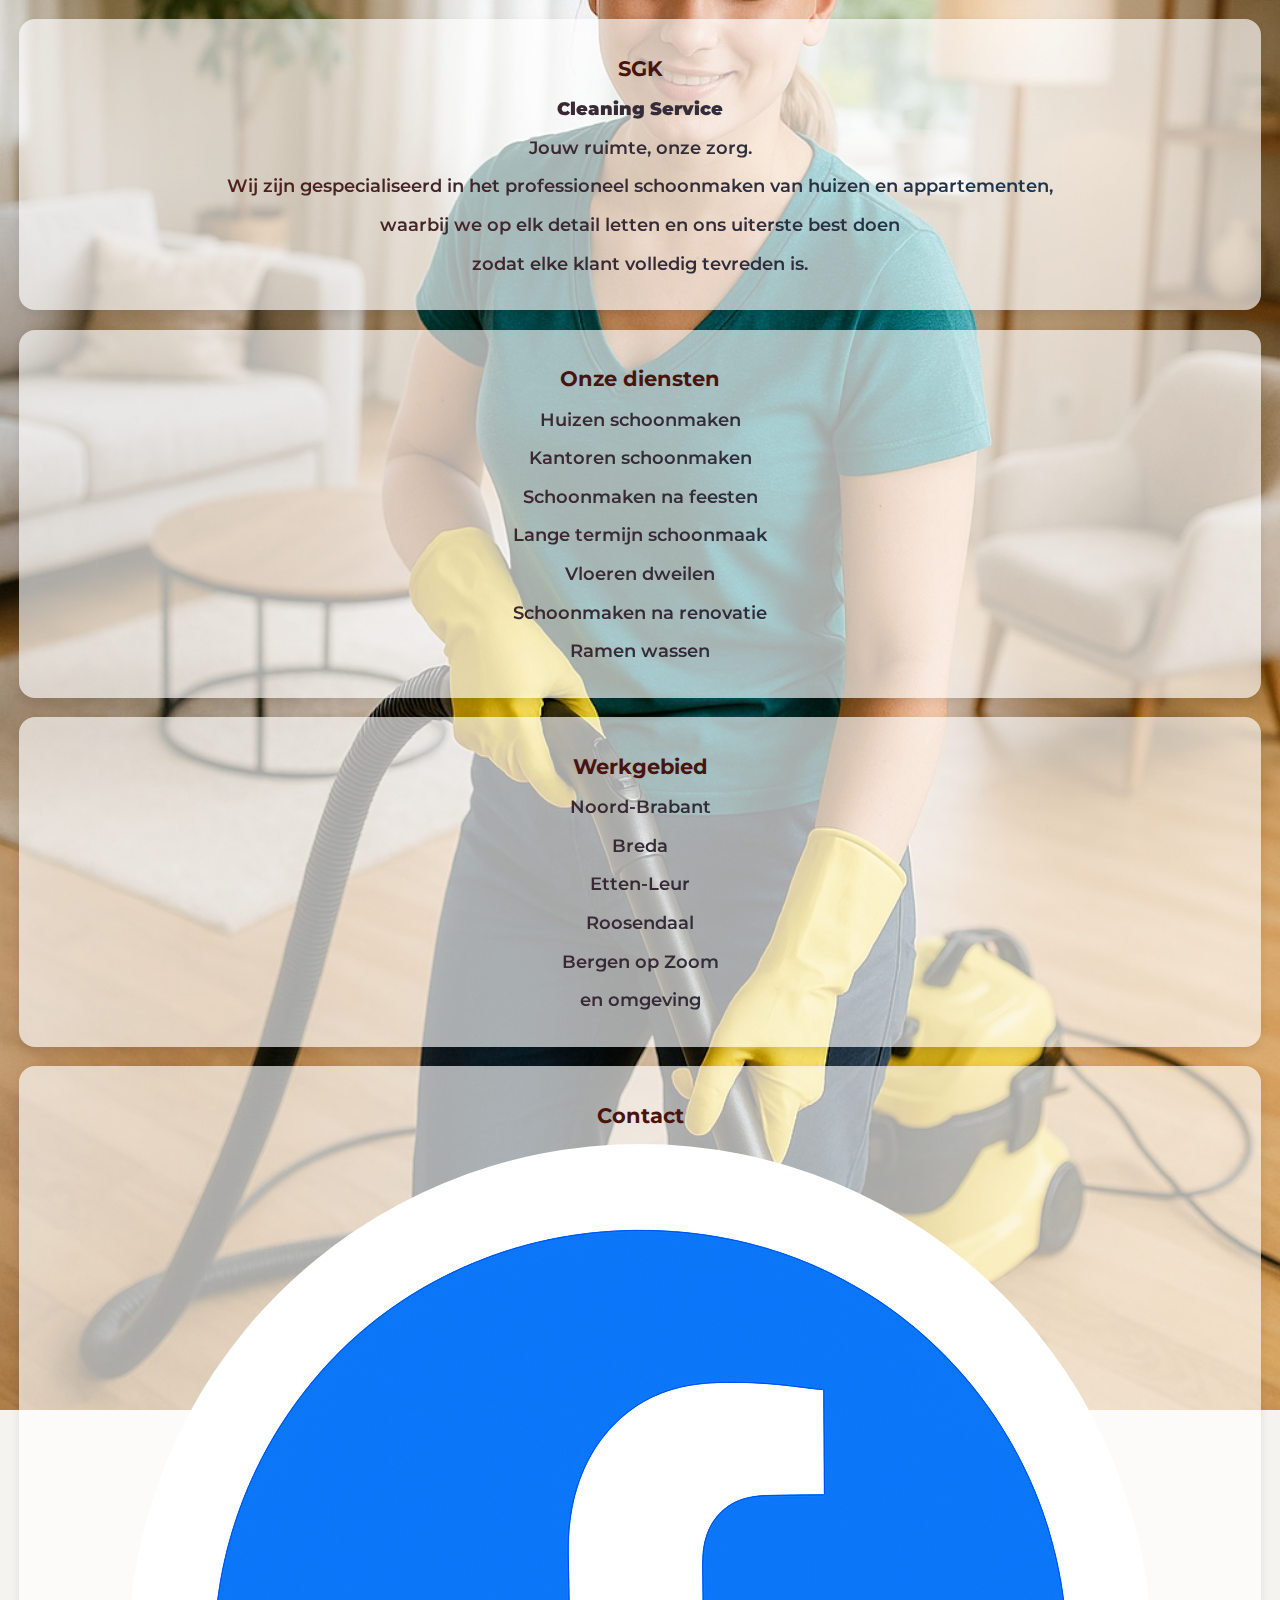
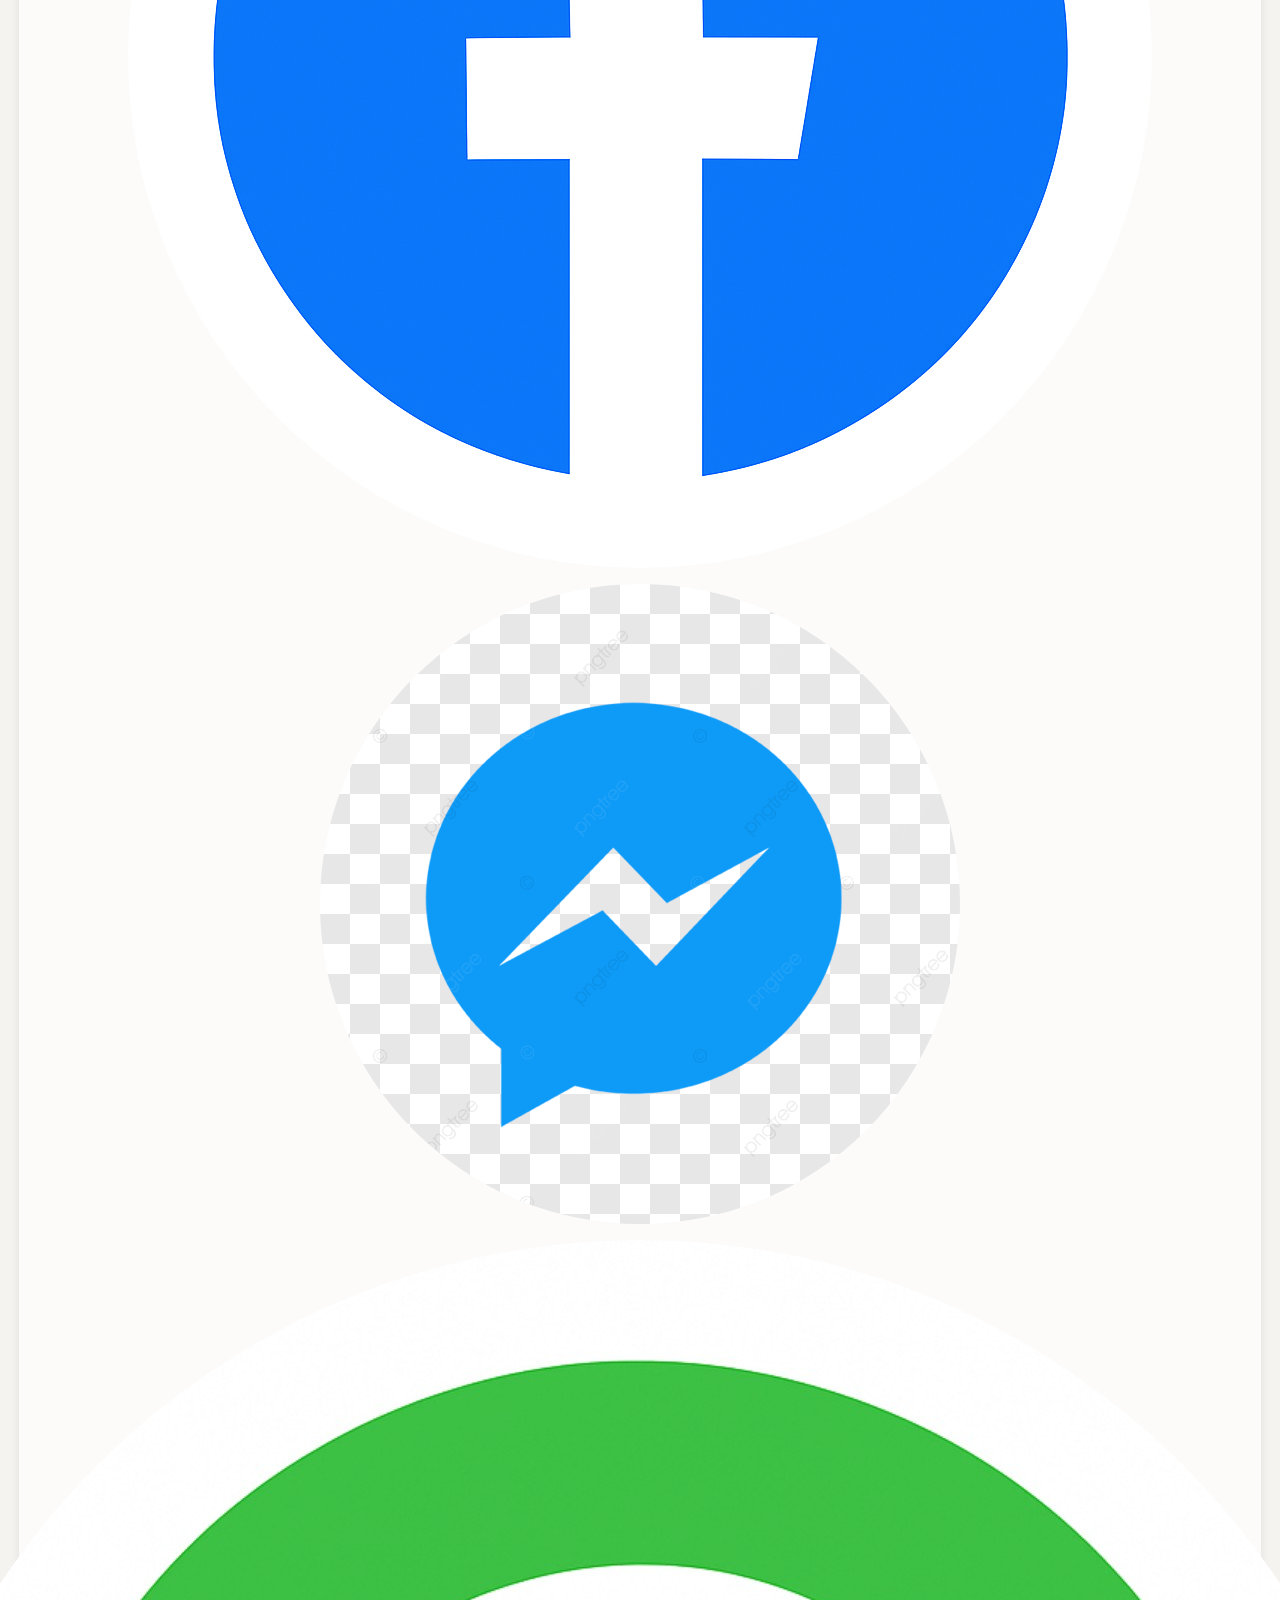
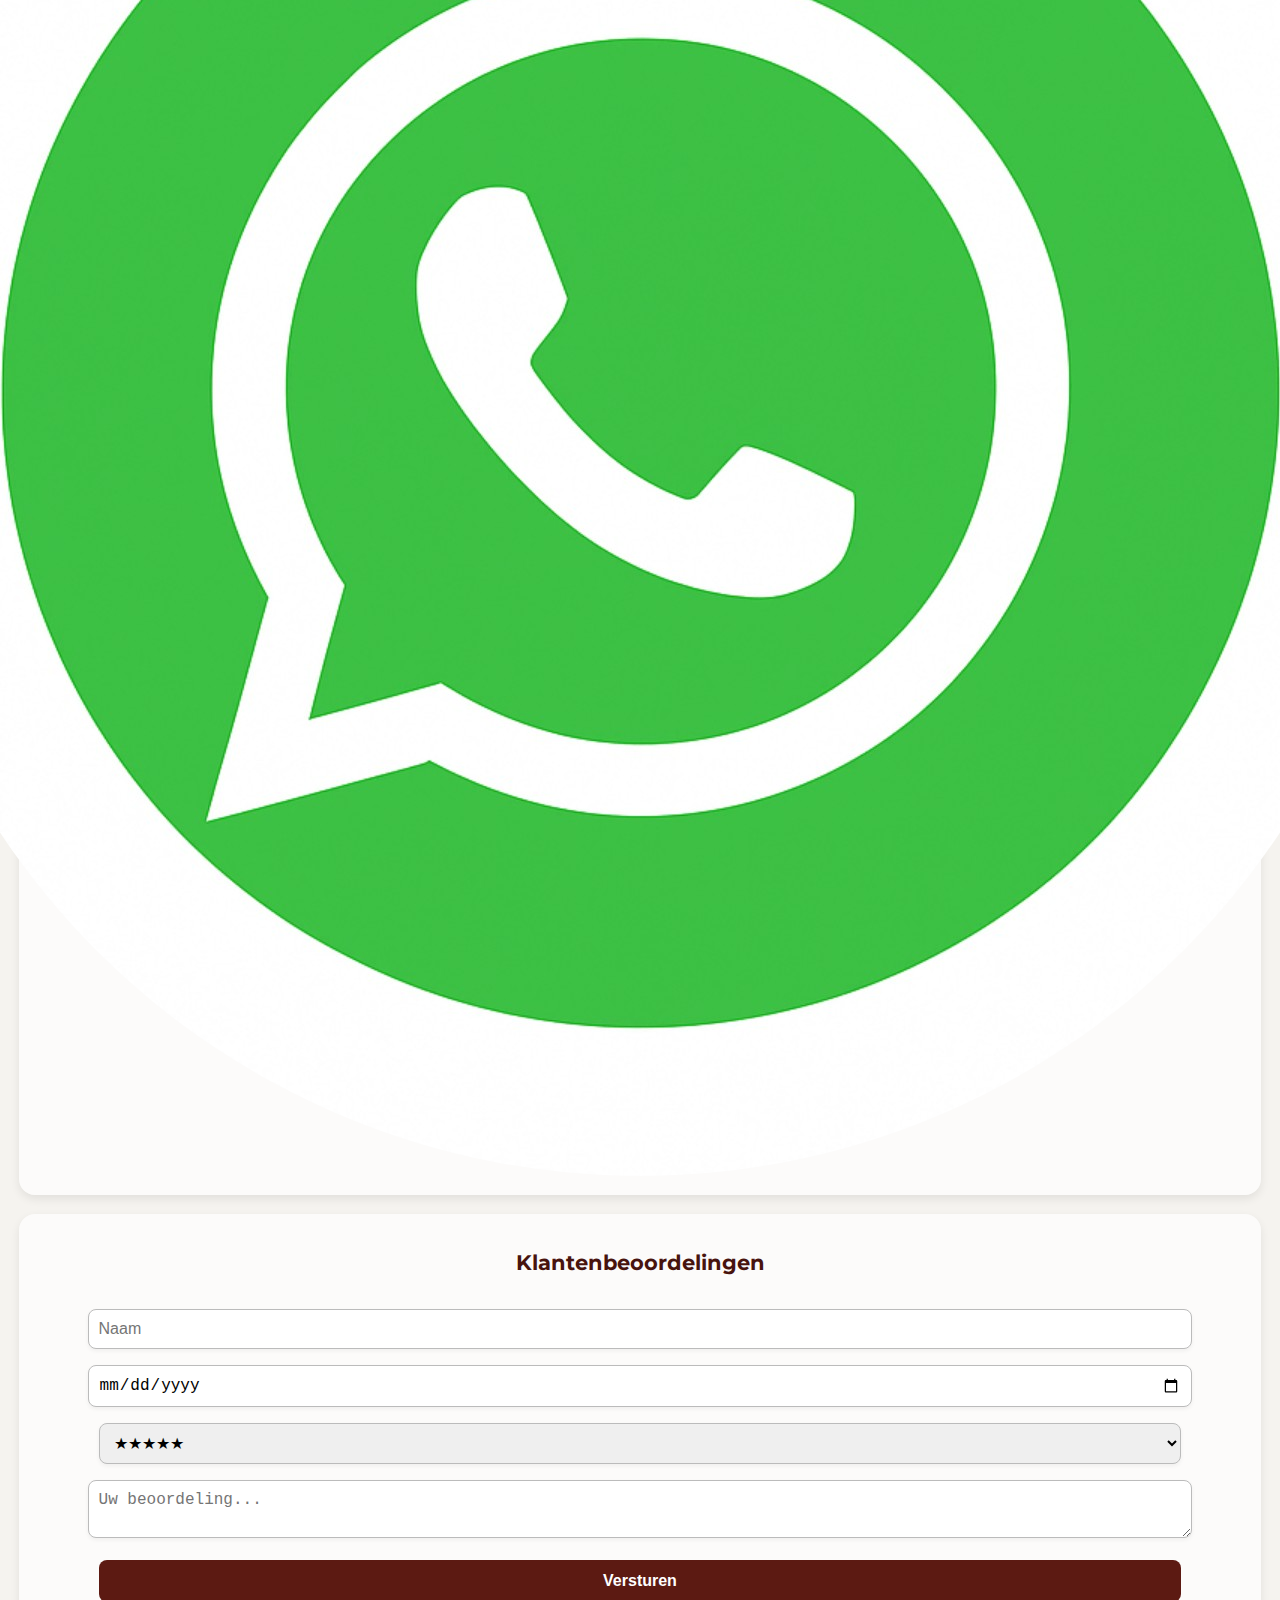
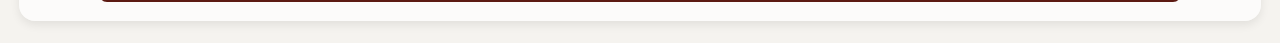
<file: index.html>
<!DOCTYPE html><html lang="nl"><head>
  <meta charset="UTF-8">
  <meta name="viewport" content="width=device-width, initial-scale=1.0">
  <title>SGK Cleaning Service</title>
  <link rel="stylesheet" href="style.css">
</head>
<body><!-- Sekcja: Over ons + Onze diensten --><section class="grid">
  <div class="card">
  <h2>SGK</h2>
  <p><strong>Cleaning Service</strong></p>
  <p>Jouw ruimte, onze zorg.</p>
  <p>Wij zijn gespecialiseerd in het professioneel schoonmaken van huizen en appartementen,</p>
  <p>waarbij we op elk detail letten en ons uiterste best doen</p>
  <p>zodat elke klant volledig tevreden is.</p>
</div>
  <div class="card">
    <h2>Onze diensten</h2>
    <p>Huizen schoonmaken</p>
    <p>Kantoren schoonmaken</p>
    <p>Schoonmaken na feesten</p>
    <p>Lange termijn schoonmaak</p>
    <p>Vloeren dweilen</p>
    <p>Schoonmaken na renovatie</p>
    <p>Ramen wassen</p>
  </div>
</section><!-- Sekcja: Werkgebied --><section class="card">
<h2>Werkgebied</h2>
<p>Noord-Brabant</p>
<p>Breda</p>
<p>Etten-Leur</p>
<p>Roosendaal</p>
<p>Bergen op Zoom</p>
<p>en omgeving</p>
</section><!-- Sekcja: Contact + Ikony --><section class="card">
  <h2>Contact</h2>
  <div class="contact-icons">
    <a href="https://www.facebook.com/share/1Ha2ZUCuKB/" target="_blank">
      <img src="facebook.png" alt="Facebook">
    </a>
    <a href="https://m.me/sgk.cleaning.service" target="_blank">
      <img src="messenger.png" alt="Messenger">
    </a>
    <a href="https://wa.me/31645406073" target="_blank">
      <img src="whatsapp.png" alt="WhatsApp">
    </a>
  </div>
</section><!-- Sekcja: Opinie --><section class="card">
  <h2>Klantenbeoordelingen</h2>
  <div id="opinie-list"></div>
  <form id="opinie-form">
    <input type="text" placeholder="Naam" required>
    <input type="date" required>
    <select required>
      <option value="5">★★★★★</option>
      <option value="4">★★★★</option>
      <option value="3">★★★</option>
      <option value="2">★★</option>
      <option value="1">★</option>
    </select>
    <textarea placeholder="Uw beoordeling..." required></textarea>
    <button type="submit">Versturen</button>
  </form>
</section></main>
</body>
</html>
</file>
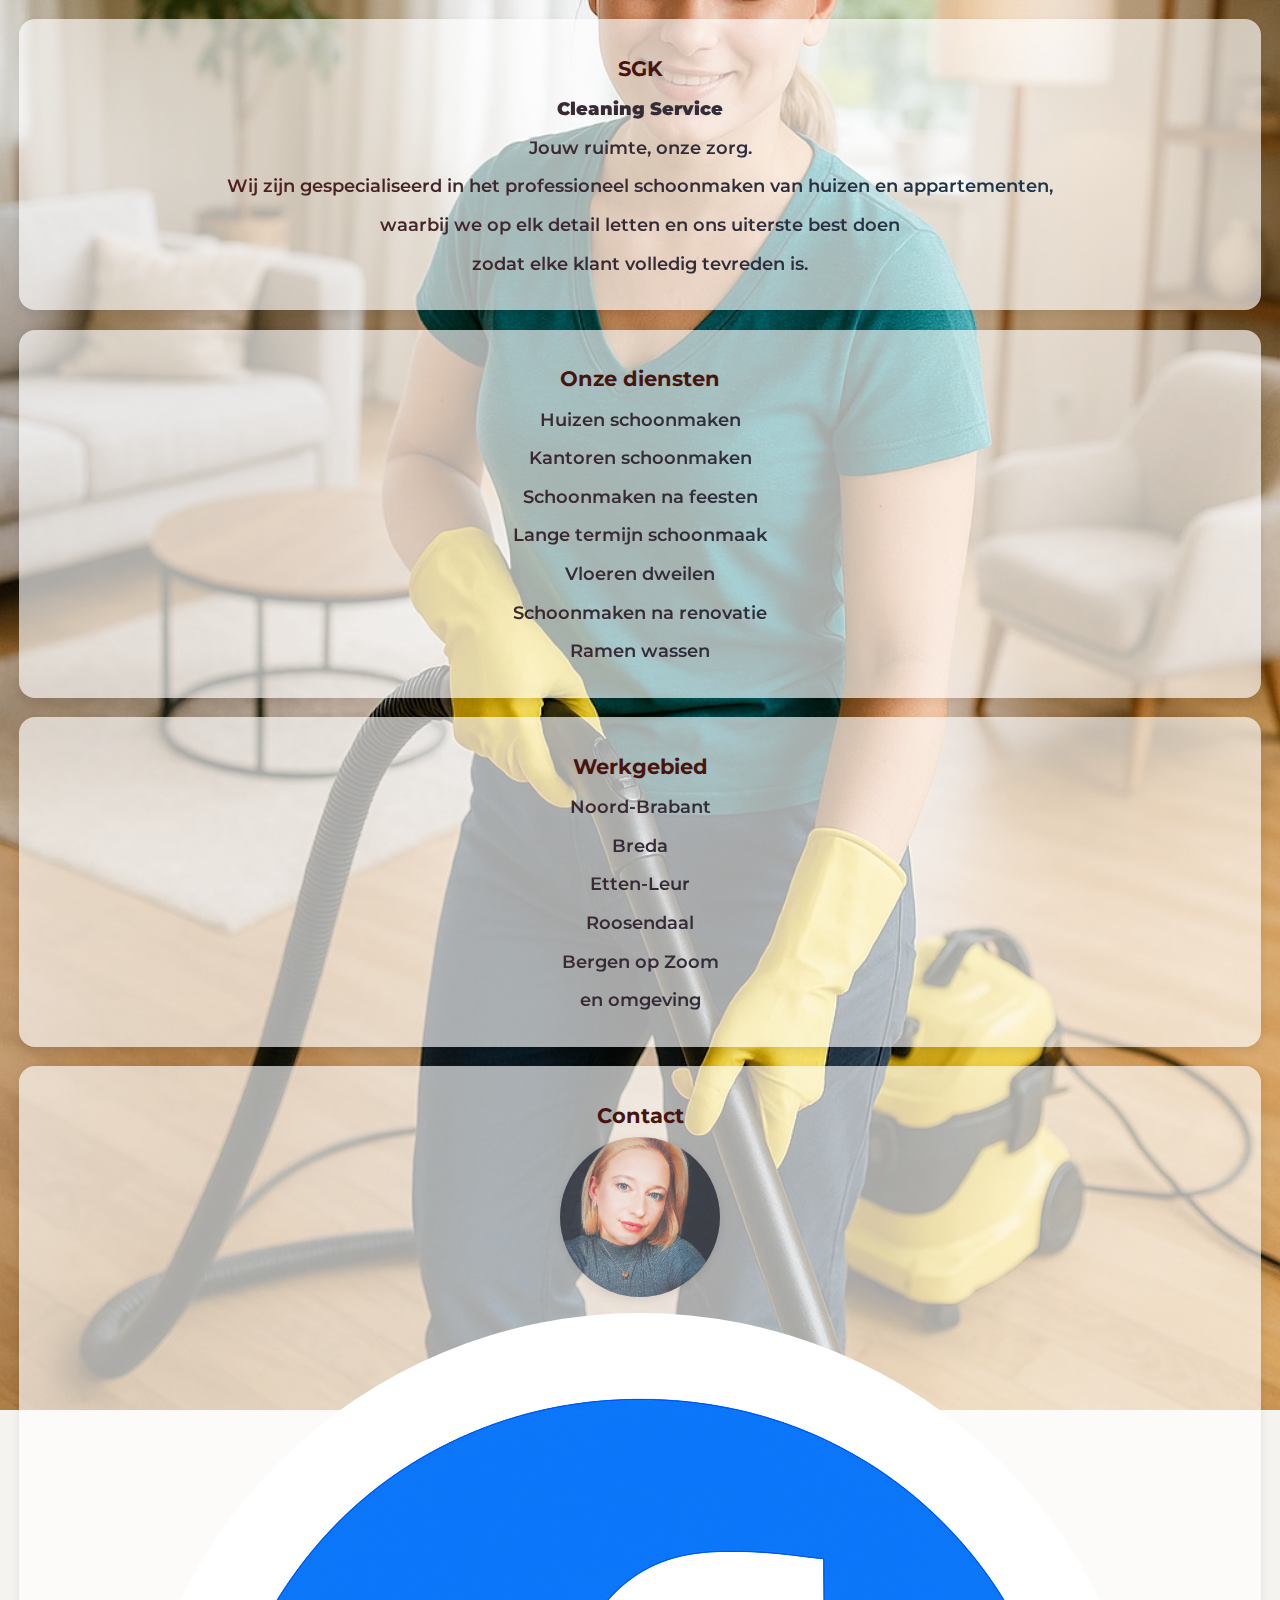
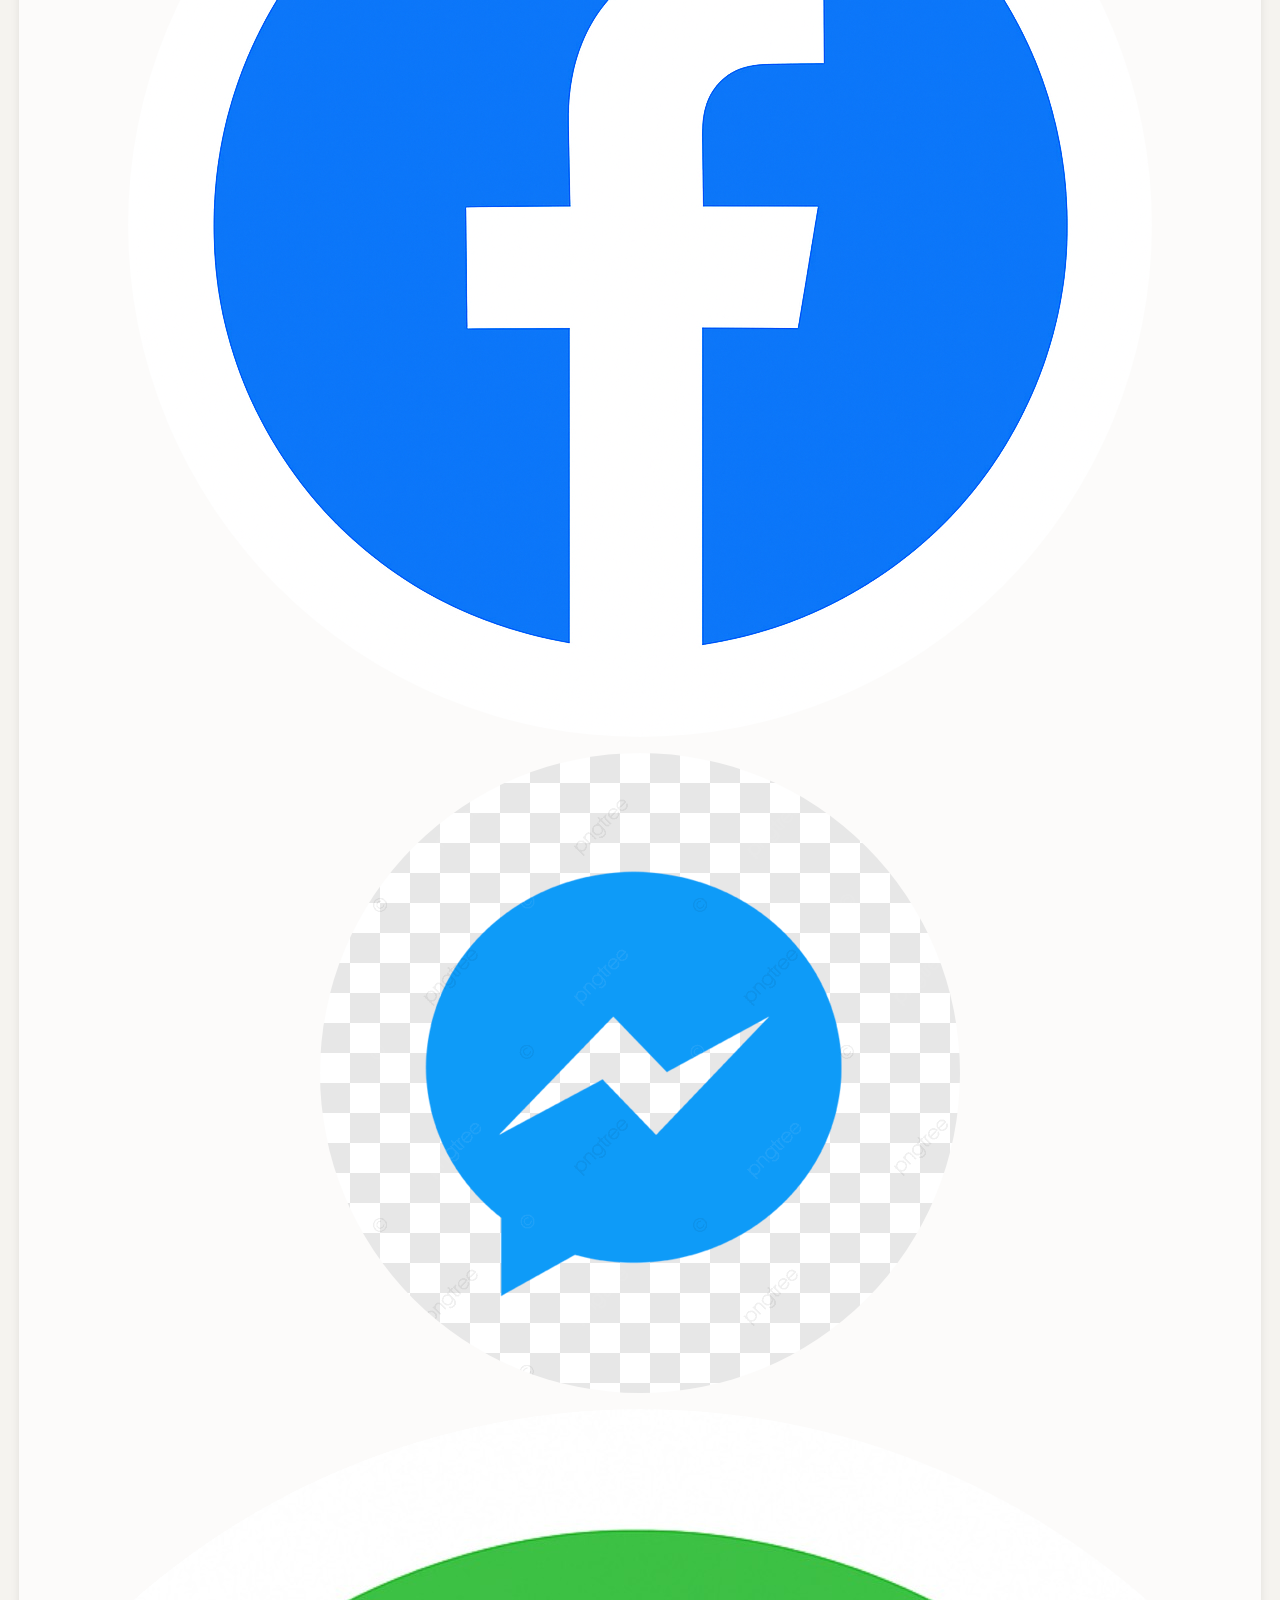
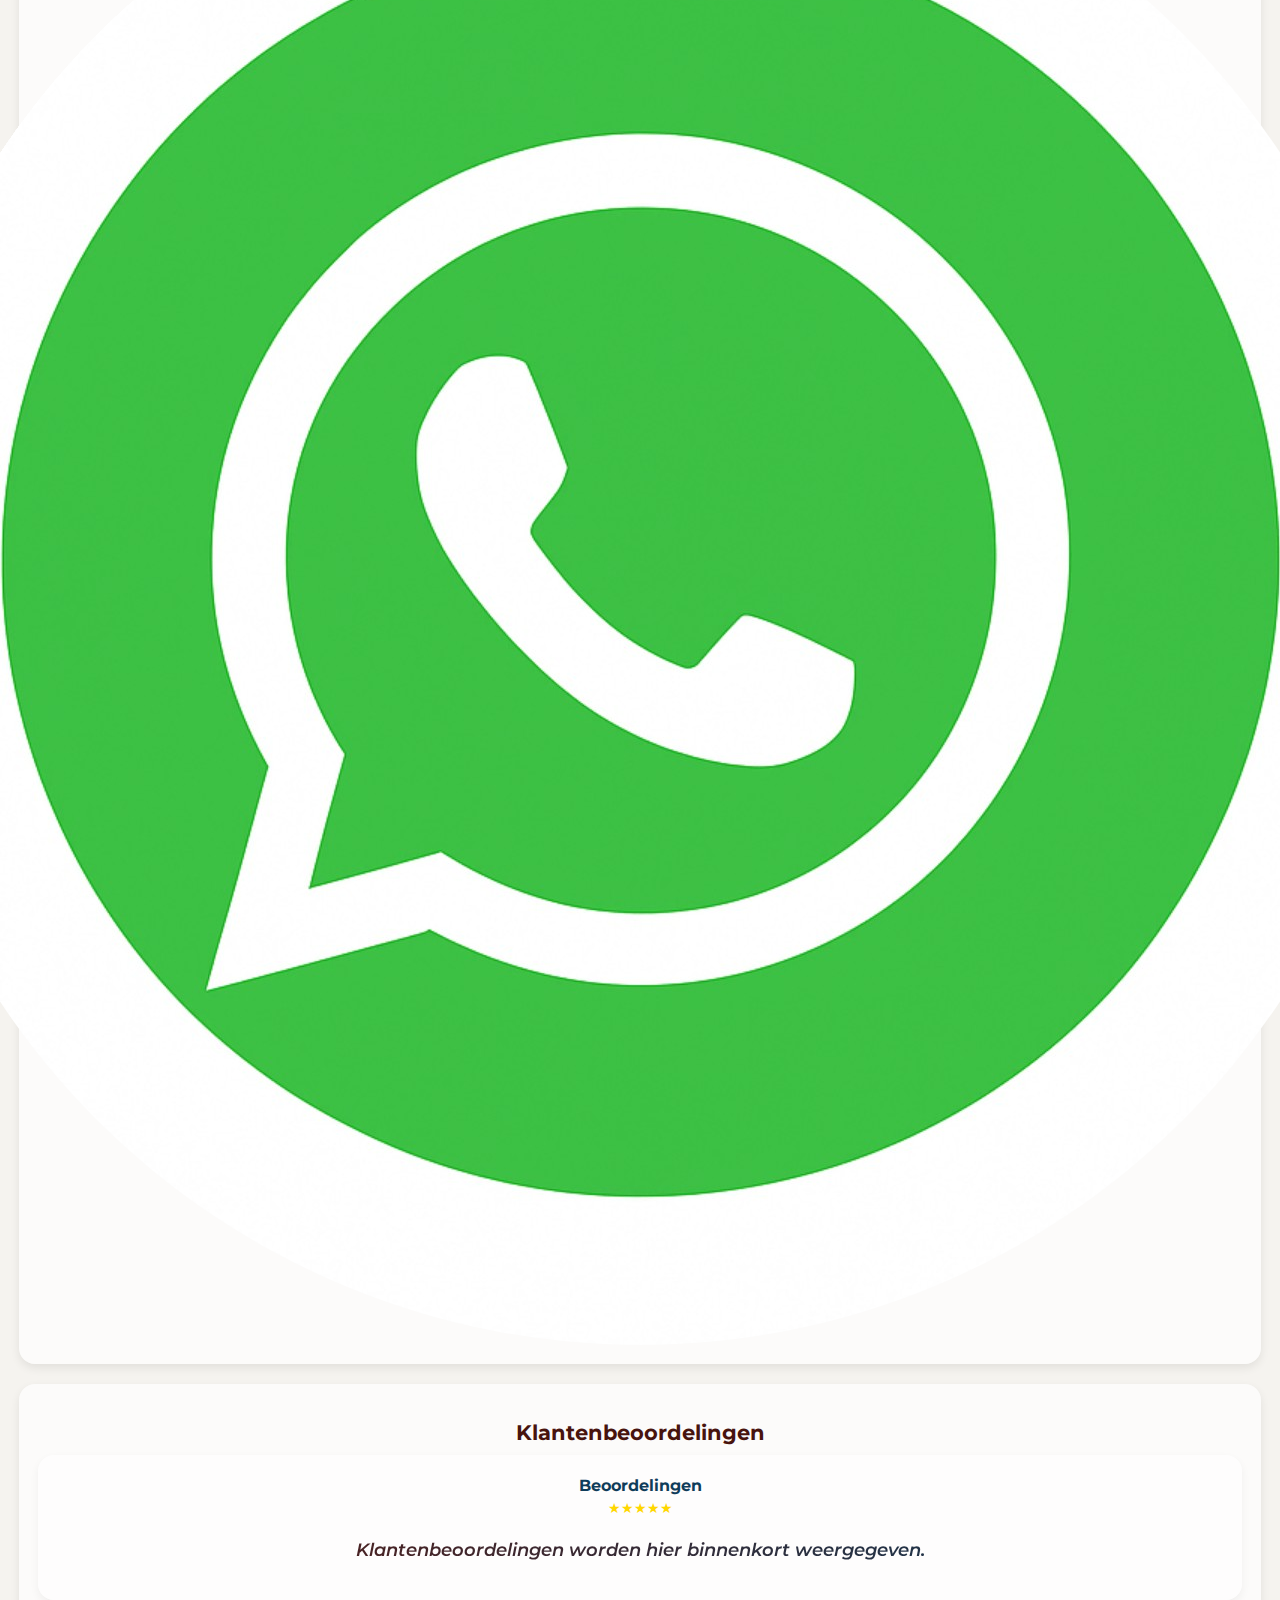
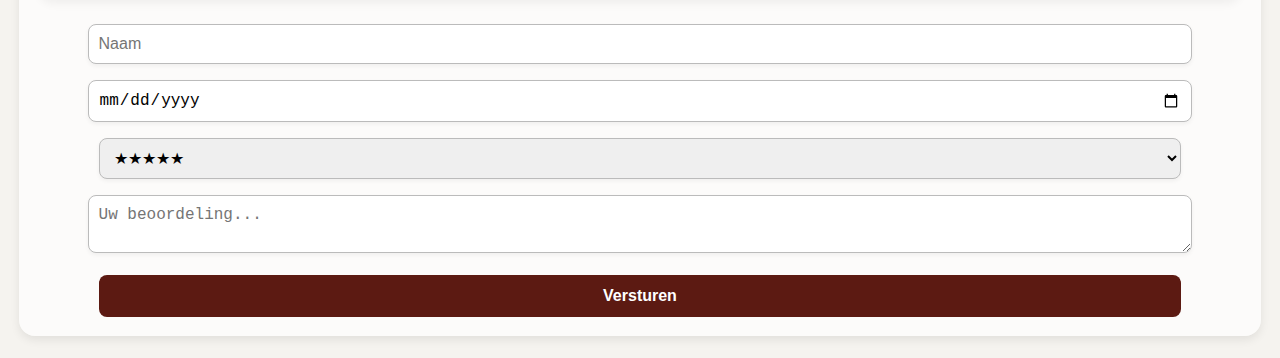
<file: index_kontakt_poprawiony.html>
<!DOCTYPE html>
<html lang="nl">
<head>
  <meta charset="UTF-8">
  <meta name="viewport" content="width=device-width, initial-scale=1.0">
  <title>SGK Cleaning Service</title>
  <link rel="stylesheet" href="style.css">
</head>
<body>

<!-- Sekcja: Over ons + Onze diensten -->
<section class="grid">
  <div class="card">
    <h2>SGK</h2>
    <p><strong>Cleaning Service</strong></p>
    <p>Jouw ruimte, onze zorg.</p>
    <p>Wij zijn gespecialiseerd in het professioneel schoonmaken van huizen en appartementen,</p>
    <p>waarbij we op elk detail letten en ons uiterste best doen</p>
    <p>zodat elke klant volledig tevreden is.</p>
  </div>

  <div class="card">
    <h2>Onze diensten</h2>
    <p>Huizen schoonmaken</p>
    <p>Kantoren schoonmaken</p>
    <p>Schoonmaken na feesten</p>
    <p>Lange termijn schoonmaak</p>
    <p>Vloeren dweilen</p>
    <p>Schoonmaken na renovatie</p>
    <p>Ramen wassen</p>
  </div>
</section>

<!-- Sekcja: Werkgebied -->
<section class="card">
  <h2>Werkgebied</h2>
  <p>Noord-Brabant</p>
  <p>Breda</p>
  <p>Etten-Leur</p>
  <p>Roosendaal</p>
  <p>Bergen op Zoom</p>
  <p>en omgeving</p>
</section>

<!-- Sekcja: Contact + Ikony -->
<section class="card">
  <h2>Contact</h2>
  <img class="kontakt-foto" src="profile.jpg" alt="Sandra SGK">
  <div class="contact-icons">
    <a href="https://www.facebook.com/share/1Ha2ZUCuKB/" target="_blank">
      <img src="facebook.png" alt="Facebook">
    </a>
    <a href="https://m.me/sgk.cleaning.service" target="_blank">
      <img src="messenger.png" alt="Messenger">
    </a>
    <a href="https://wa.me/31645406073" target="_blank">
      <img src="whatsapp.png" alt="WhatsApp">
    </a>
  </div>
</section>

<!-- Sekcja: Opinie -->
<section class="card">
  <h2>Klantenbeoordelingen</h2>

  <div id="opinie-list">
    <div class="opinion">
      <div class="opinion-content">
        <strong>Beoordelingen</strong>
        <div class="stars">★★★★★</div>
        <p><em>Klantenbeoordelingen worden hier binnenkort weergegeven.</em></p>
      </div>
    </div>
  </div>

  <form id="opinie-form">
    <input type="text" placeholder="Naam" required>
    <input type="date" required>
    <select required>
      <option value="5">★★★★★</option>
      <option value="4">★★★★</option>
      <option value="3">★★★</option>
      <option value="2">★★</option>
      <option value="1">★</option>
    </select>
    <textarea placeholder="Uw beoordeling..." required></textarea>
    <button type="submit">Versturen</button>
  </form>
</section>

</body>
</html>
</file>
<file: style.css>
@import url('https://fonts.googleapis.com/css2?family=Montserrat:wght@400;600;700&display=swap');

body {
  margin: 0;
  padding: 0;
  font-family: 'Montserrat', sans-serif;
  background: url('tlo.jpg') no-repeat center center fixed;
  background-size: cover;
  background-color: #f5f3ef;
  color: #000;
}

.wrapper {
  max-width: 540px;
  margin: 0 auto;
  padding: 1rem;
}

/* Karta główna */
.card {
  background-color: rgba(255, 255, 255, 0.65);
  border-radius: 16px;
  padding: 1.2rem;
  margin: 1.2rem;
  box-shadow: 0 4px 10px rgba(0, 0, 0, 0.08);
  text-align: center;
}

/* Ciemniejsza karta dla lepszej czytelności */
.card-dark {
  background-color: rgba(255, 255, 255, 0.8);
}

/* Teksty */
.card p {
  font-weight: 600;
  font-size: 1.1rem;
  background: linear-gradient(to right, #5c1a12, #0F3C5A);
  -webkit-background-clip: text;
  -webkit-text-fill-color: transparent;
}

h2 {
  font-size: 1.3rem;
  color: #48140E;
  font-weight: bold;
  margin-bottom: 0.6rem;
}

/* Ikony kontaktowe */
.contact-icons {
  display: flex;
  justify-content: center;
  gap: 1rem;
  flex-wrap: wrap;
  margin-top: 1rem;
}

.icon-fb {
  width: 90px;
}

.icon-msg,
.icon-wa {
  width: 80px;
}

.contact-icons img {
  height: auto;
  border-radius: 50%;
  object-fit: contain;
  display: block;
}

/* Zdjęcie Sandry */
.kontakt-foto {
  display: block;
  margin: 0 auto 1rem auto;
  width: 160px;
  height: 160px;
  border-radius: 50%;
  object-fit: cover;
  opacity: 0.65;
  box-shadow: 0 2px 10px rgba(0, 0, 0, 0.15);
}

/* Opinie */
#opinie-list {
  margin-bottom: 1rem;
  display: flex;
  flex-direction: column;
  gap: 1rem;
}

.opinion {
  background-color: rgba(255, 255, 255, 0.6);
  padding: 1.2rem;
  border-radius: 16px;
  box-shadow: 0 4px 10px rgba(0, 0, 0, 0.05);
  font-size: 0.95rem;
  color: #333;
  line-height: 1.5;
  text-align: center;
}

.opinion-content strong {
  font-size: 1rem;
  color: #0F3C5A;
}

.opinion-content .stars {
  color: #FFD700;
  font-size: 0.9rem;
  margin-bottom: 0.2rem;
}

/* Formularz opinii */
#opinie-form {
  text-align: center;
}

#opinie-form input,
#opinie-form select,
#opinie-form textarea {
  width: 90%;
  padding: 10px;
  margin: 8px 0;
  border-radius: 8px;
  border: 1px solid #bbb;
  font-size: 1rem;
  box-shadow: 0 2px 4px rgba(0, 0, 0, 0.05);
}

#opinie-form button {
  width: 90%;
  background-color: #5c1a12;
  color: white;
  padding: 12px;
  font-size: 1rem;
  font-weight: bold;
  border-radius: 8px;
  border: none;
  cursor: pointer;
  transition: background 0.3s ease;
  margin-top: 10px;
}

#opinie-form button:hover {
  background-color: #0F3C5A;
}

/* Responsywność */
@media screen and (max-width: 480px) {
  h2 {
    font-size: 1.1rem;
  }

  .card p {
    font-size: 1rem;
  }
}
</file>
